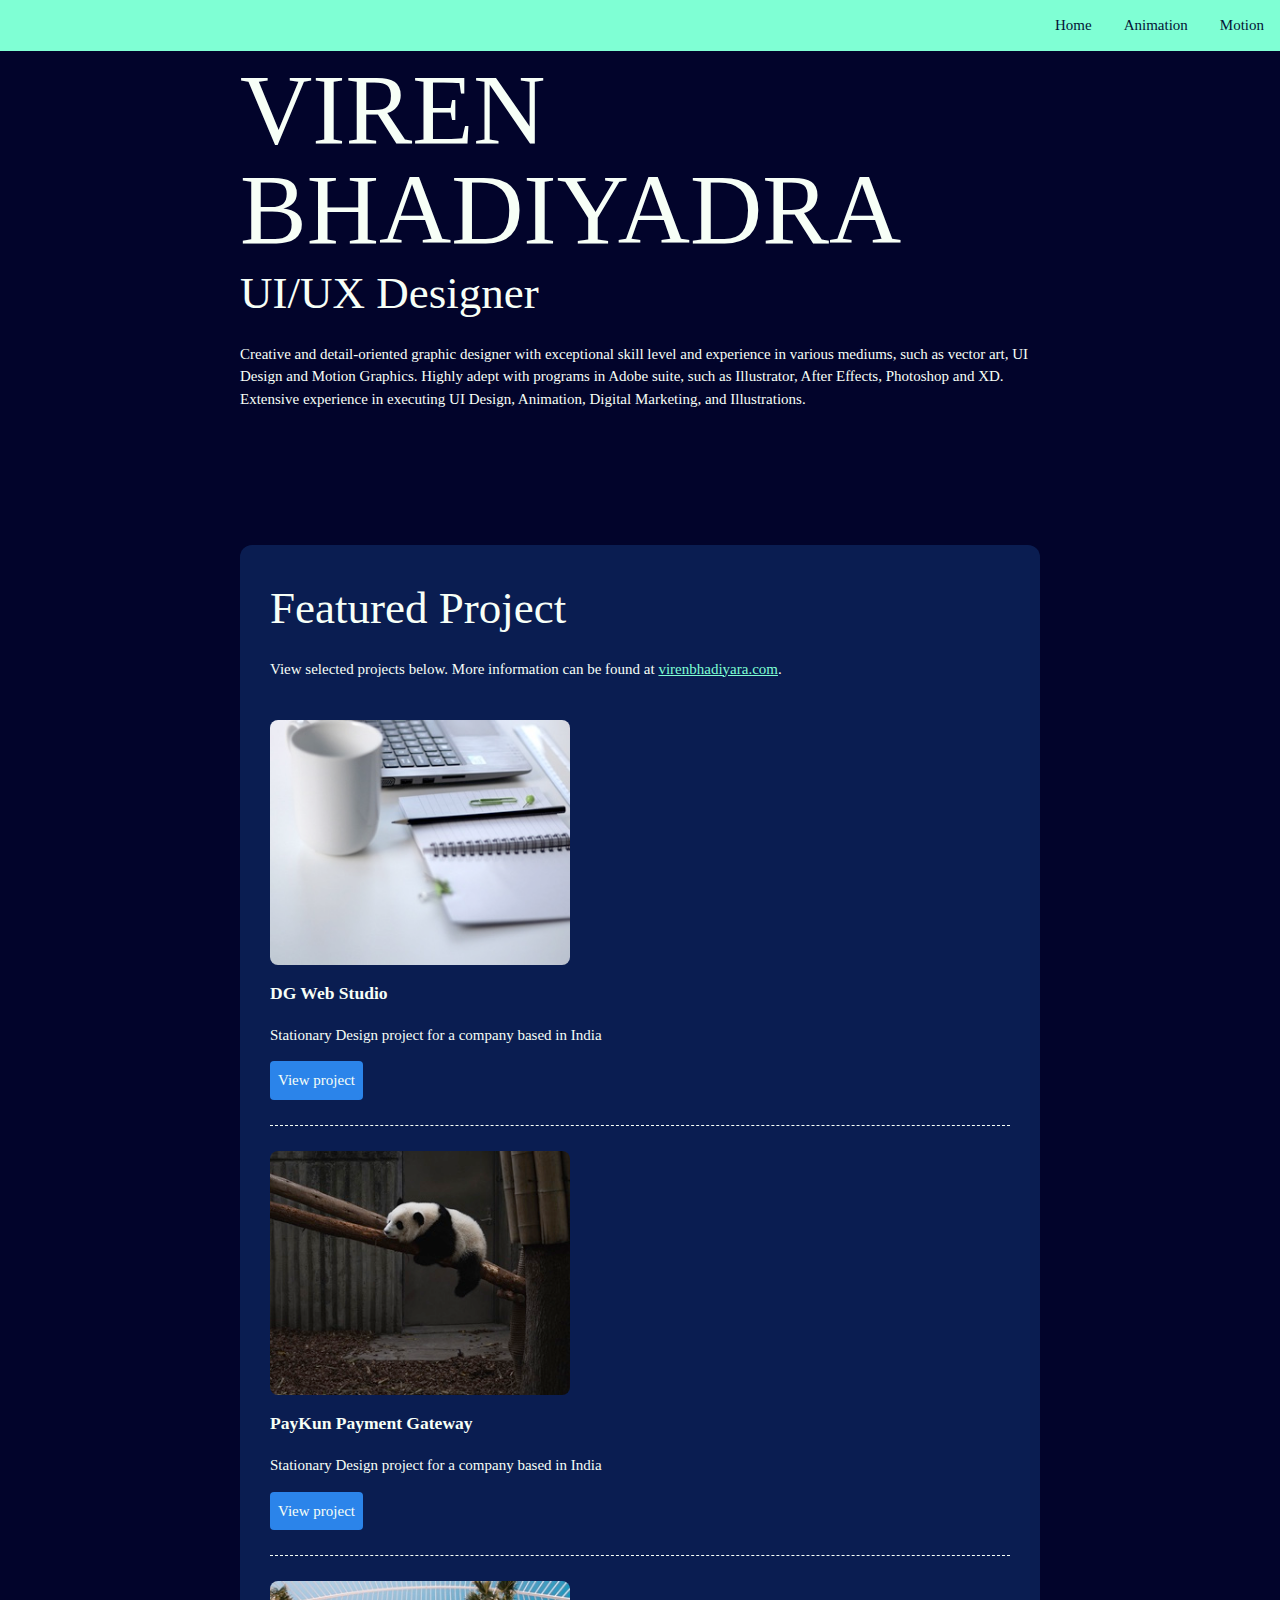
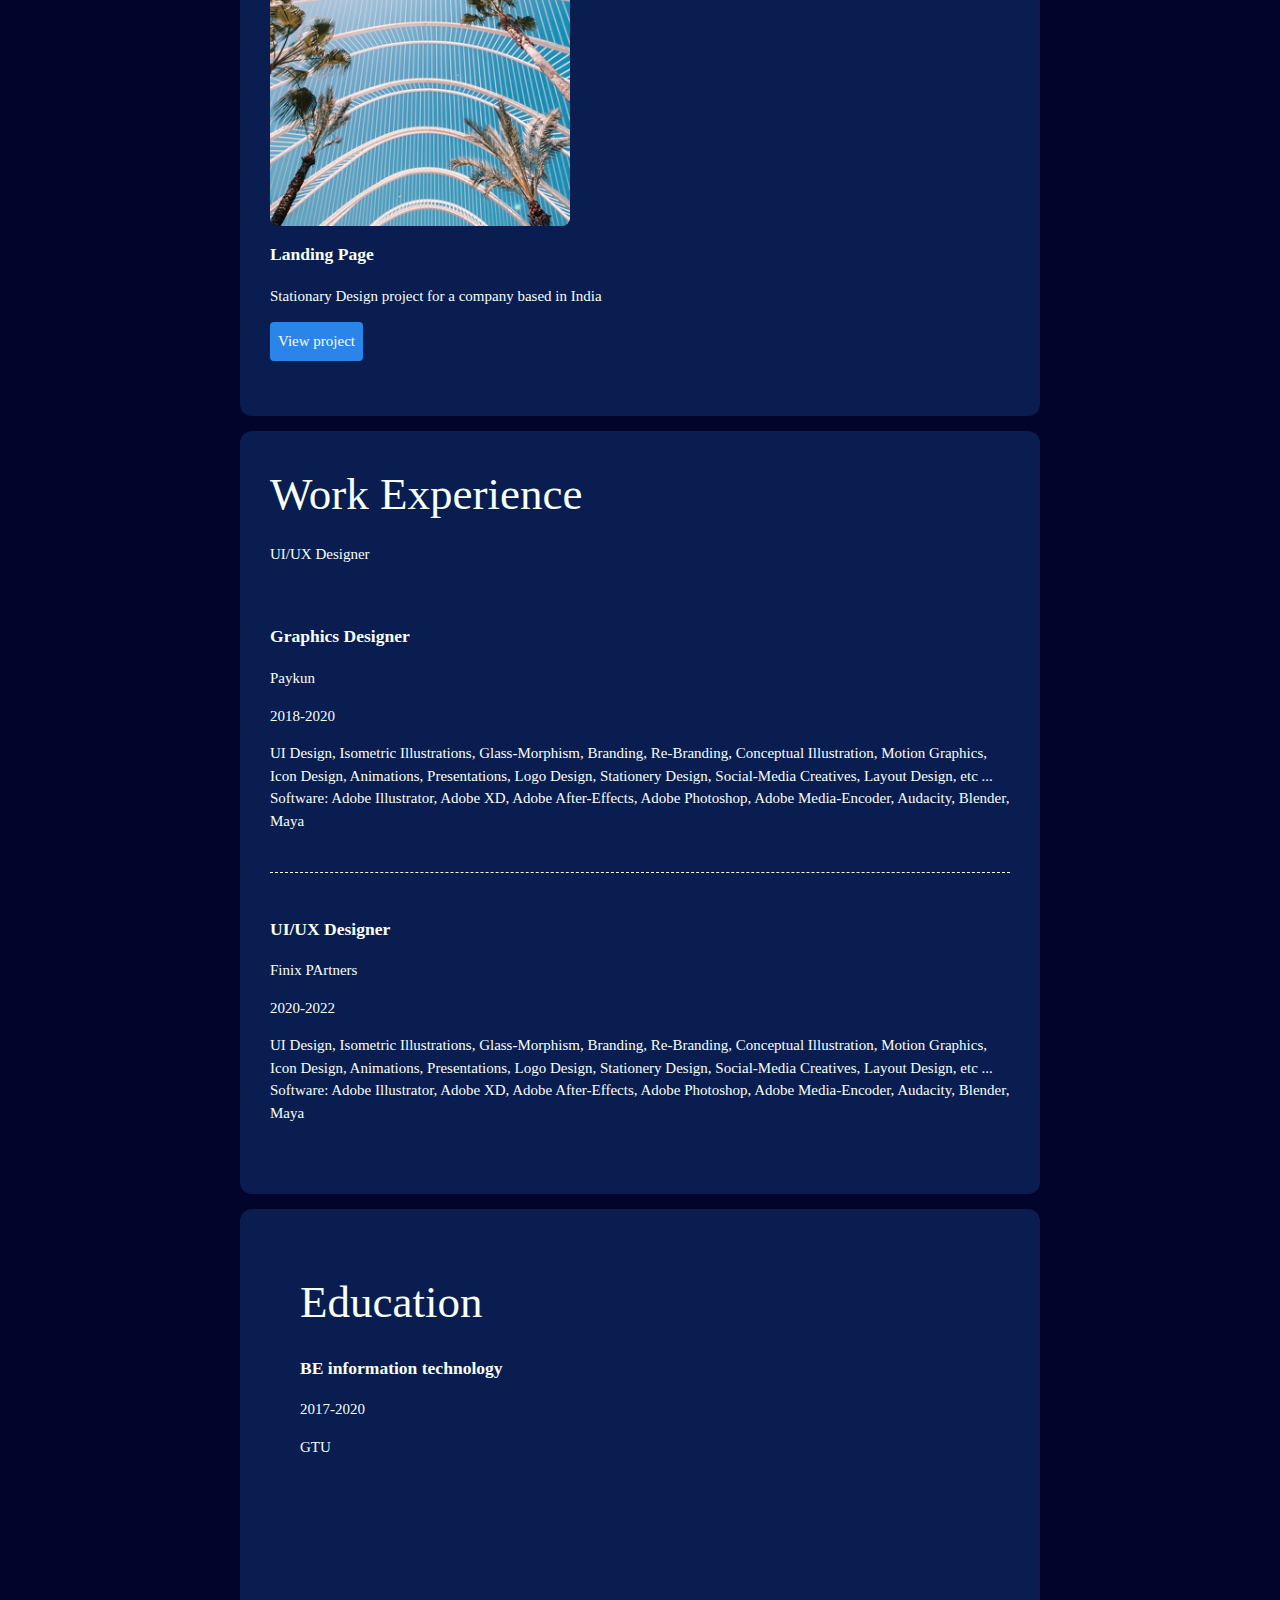
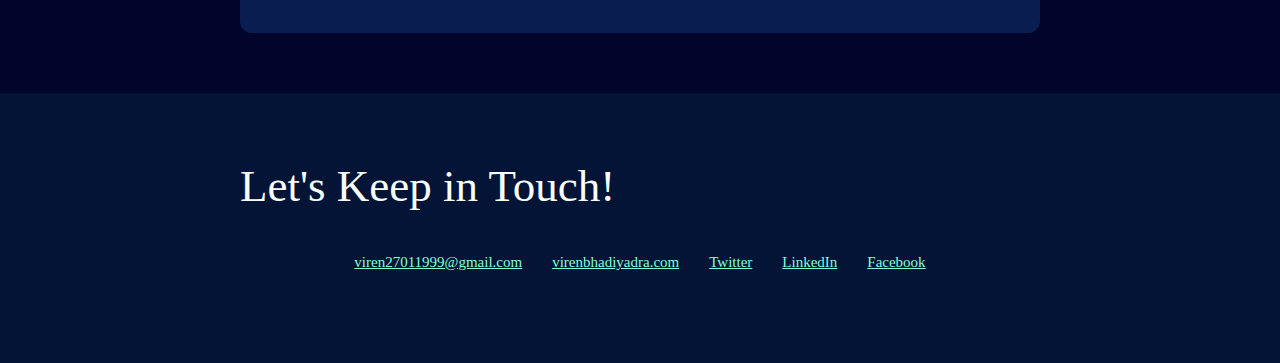
<file: index.html>
<html>
  <head>
    <title>Viren Bhadiyadra</title>
    <link href="https://fonts.googleapis.com/css2?family=Caveat&family=Montserrat:wght@400;600&display=swap" rel="stylesheet">
    <link rel="stylesheet" href="style.css">
  </head>
  <body>  
    <main>
      <header>
        <div class="navbar">
          <a href="./motion.html">Motion</a>
          <a href="./animation.html">Animation</a>
          <a href="./index.html">Home</a>
      </div>
        <div class="content-wrapper" id="about">
          <h1>VIREN BHADIYADRA</h1>
          <h2>UI/UX Designer</h2>
          <p>Creative and detail-oriented graphic designer with exceptional skill level and experience in various mediums, such as vector art, UI Design and Motion Graphics. Highly adept with programs in Adobe suite, such as Illustrator, After Effects, Photoshop and XD. Extensive experience in executing UI Design, Animation, Digital Marketing, and Illustrations.</p>
        
        </div>
        <div class="content-wrapper">
          <!-- Projects -->
          <section class="projects divider" id="projects">
            <h2>Featured Project</h2>
            <p>View selected projects below. More information can be found at <a href="http://behance.com/virenbhadiyadra">virenbhadiyara.com</a>.</p>
            <section class="project-items">
              <img src="./placeholderimages/thumbnail-2.jpg" alt="description of image">
              <p>

              </p>
              <h3>DG Web Studio</h3>
              <p>Stationary Design project for a company based in India</p>
              <a class="btn" href="https://www.behance.net/VirenBhadiyadra" target="_blank">View project</a>
            </section>
            <section class="project-items">
              <img src="./placeholderimages/thumbnail-1.jpg" alt="description of image">
              <p>

              </p>
              <h3>PayKun Payment Gateway</h3>
              <p>Stationary Design project for a company based in India</p>
              <a class="btn" href="https://www.behance.net/VirenBhadiyadra" target="_blank">View project</a>
            </section>
            <section class="project-items">
              <img src="./placeholderimages/thumbnail-3.jpg" alt="description of image">
              <p>

              </p>
              <h3>Landing Page</h3>
              <p>Stationary Design project for a company based in India</p>
              <a class="btn" href="https://www.behance.net/VirenBhadiyadra" target="_blank">View project</a>
            </section>
          </section>
          <section>
            <p>   </p>
          </section>
          <!-- Work Experience -->
          <section class="work-experience" id="experience">
            <div class="divider">
              <h2>Work Experience</h2>
              <p>UI/UX Designer</p>
              <section>
                <div>
                  <h3>Graphics Designer</h3>
                  <p>Paykun</p>
                  <p>2018-2020</p>
                </div>
                <div>
                  <p>UI Design, Isometric Illustrations, Glass-Morphism, Branding, Re-Branding, Conceptual Illustration, Motion Graphics, Icon Design, Animations, Presentations, Logo Design, Stationery Design, Social-Media Creatives, Layout Design, etc ... Software: Adobe Illustrator, Adobe XD, Adobe After-Effects, Adobe Photoshop, Adobe Media-Encoder, Audacity, Blender, Maya</p>
                </div>
              </section>
              <section>
                <div>
                  <h3>UI/UX Designer</h3>
                  <p>Finix PArtners</p>
                  <p>2020-2022</p>
                </div>
                <div>
                  <p>UI Design, Isometric Illustrations, Glass-Morphism, Branding, Re-Branding, Conceptual Illustration, Motion Graphics, Icon Design, Animations, Presentations, Logo Design, Stationery Design, Social-Media Creatives, Layout Design, etc ... Software: Adobe Illustrator, Adobe XD, Adobe After-Effects, Adobe Photoshop, Adobe Media-Encoder, Audacity, Blender, Maya</p>
                </div>
              </section>
            </div>
          </section>
          <section>
            <p>
                 
            </p>
          </section>
          <!-- Education -->
          <section class="education" id="education">
            <div class="content-wrapper">
              <h2>Education</h2>
              <section>
                <h3>BE information technology</h3>
                <p>2017-2020</p>
                <p>GTU</p>
              </section>
              </div>
          </section>
         </div>
      </header>
      <footer>
        <div class="content-wrapper">
          <h2>Let's Keep in Touch!</h2>
            <ul class="contact-list">
            <li><a href="viren27011999@gmail.com">viren27011999@gmail.com</a></li>
            <li><a href="behance.net/bhadiyadraviren" target="_blank">virenbhadiyadra.com</a></li>
            <li><a href="#" target="_blank">Twitter</a></li>
            <li><a href="#" target="_blank">LinkedIn</a></li>
            <li><a href="#" target="_blank">Facebook</a></li>
          </ul>
          </div>
      </footer>
    </main>
  </body>
</html>
</file>
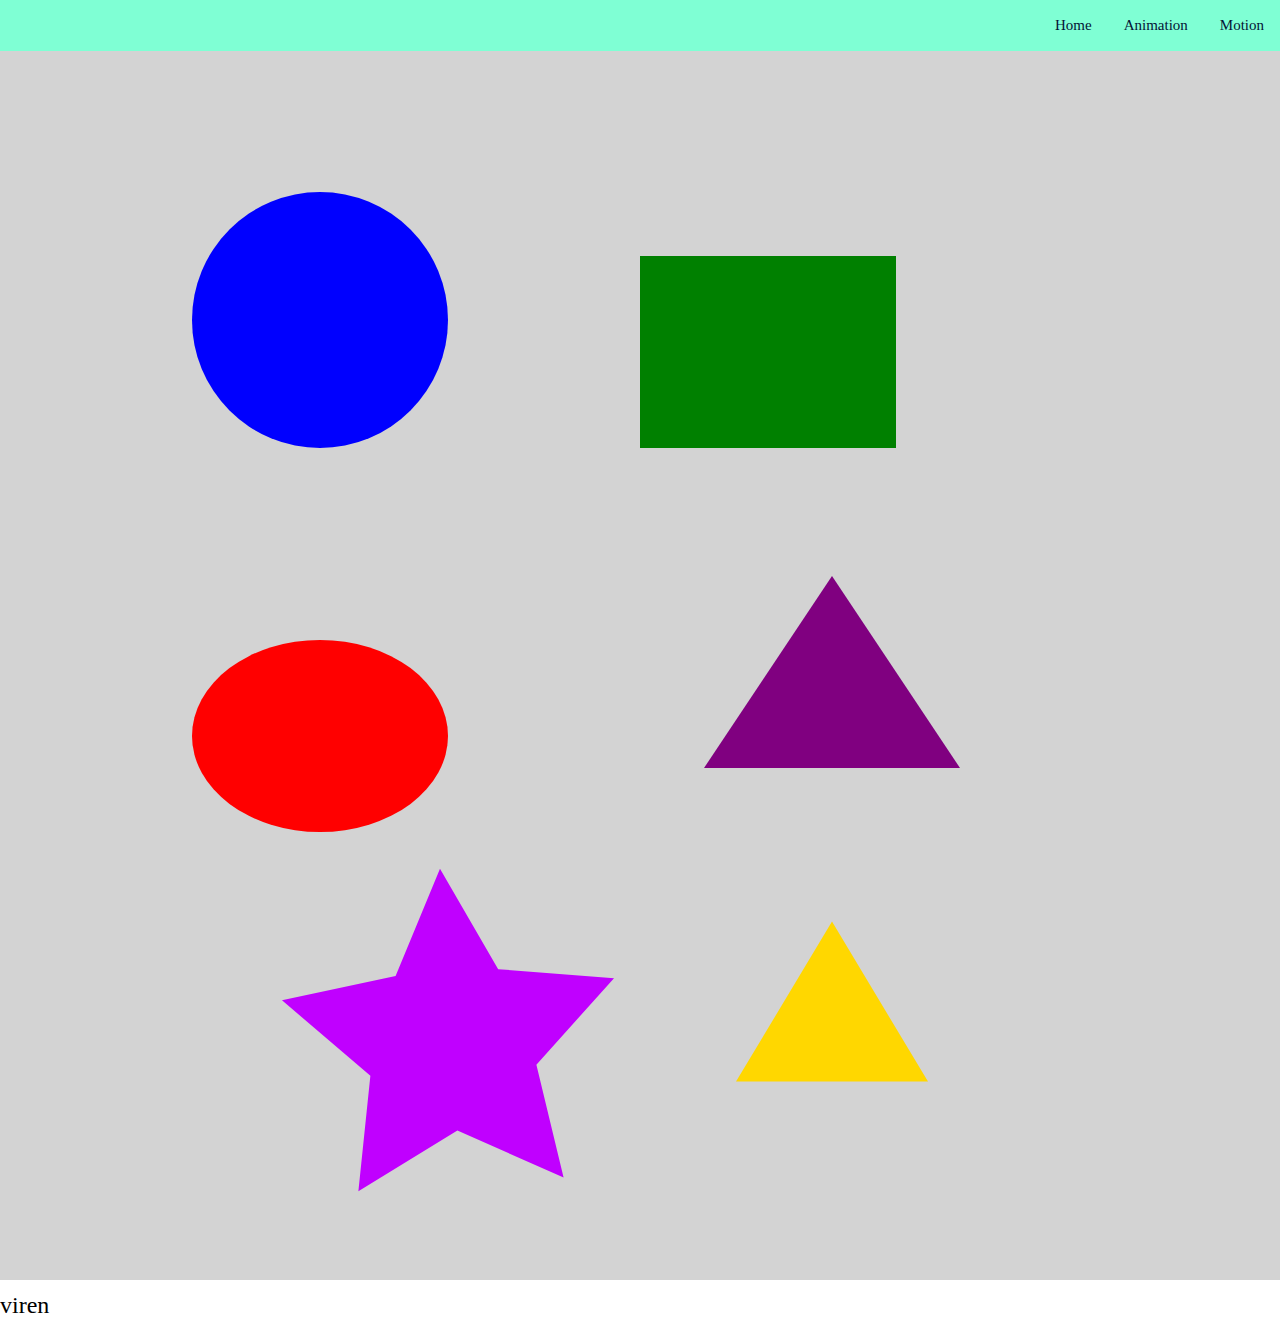
<file: animation.html>
<!DOCTYPE html>
<html lang="en">
<head>
    <meta charset="UTF-8">
    <meta name="viewport" content="width=device-width, initial-scale=1.0">
    <link rel="stylesheet" href="./style.css">
    <title>Document</title>
</head>
<body>
    <header>
        <div class="navbar">
            <a href="./motion.html">Motion</a>
            <a href="./animation.html">Animation</a>
            <a href="./index.html">Home</a>
        </div>
    </header>
    <div>
        <?xml version="1.0" encoding="iso-8859-1"?>
        <!-- Generator: Adobe Illustrator 26.0.1, SVG Export Plug-In . SVG Version: 6.00 Build 0)  -->
        <svg version="1.1" id="Layer_1" xmlns="http://www.w3.org/2000/svg" xmlns:xlink="http://www.w3.org/1999/xlink" x="0px" y="0px"
             viewBox="0 0 400 400" style="enable-background:new 0 0 400 400;" xml:space="preserve">
        <rect style="fill:#D3D3D3;" width="400" height="400"/>
        <circle id="resizing-svg" style="fill:#0000FF;" cx="100" cy="100" r="40"/>
        <rect id="flashing-svg" x="200" y="80" style="fill:#008000;" width="80" height="60"/>
        <ellipse id="circle" style="fill:#FF0000;" cx="100" cy="230" rx="40" ry="30"/>
        <polygon id="animated-rect" style="fill:#800080;" points="260,180 220,240 300,240 "/>
        <polygon id="moving-svg" style="fill:#FFD700;" points="260,288 230,338 290,338 260,288 230,338 "/>
        <polygon id="rotating-svg" style="fill:#C000FF;" points="176.121,368 142.936,353.276 111.993,372.266 115.741,336.154 88.119,312.594 123.621,305 
            137.493,271.449 155.686,302.867 191.881,305.692 167.623,332.703 "/>
        </svg>
        

    </div>
    <div class="animated-text">
        <span class="text-var"></span>
    </div>

</body>
</html>
</file>
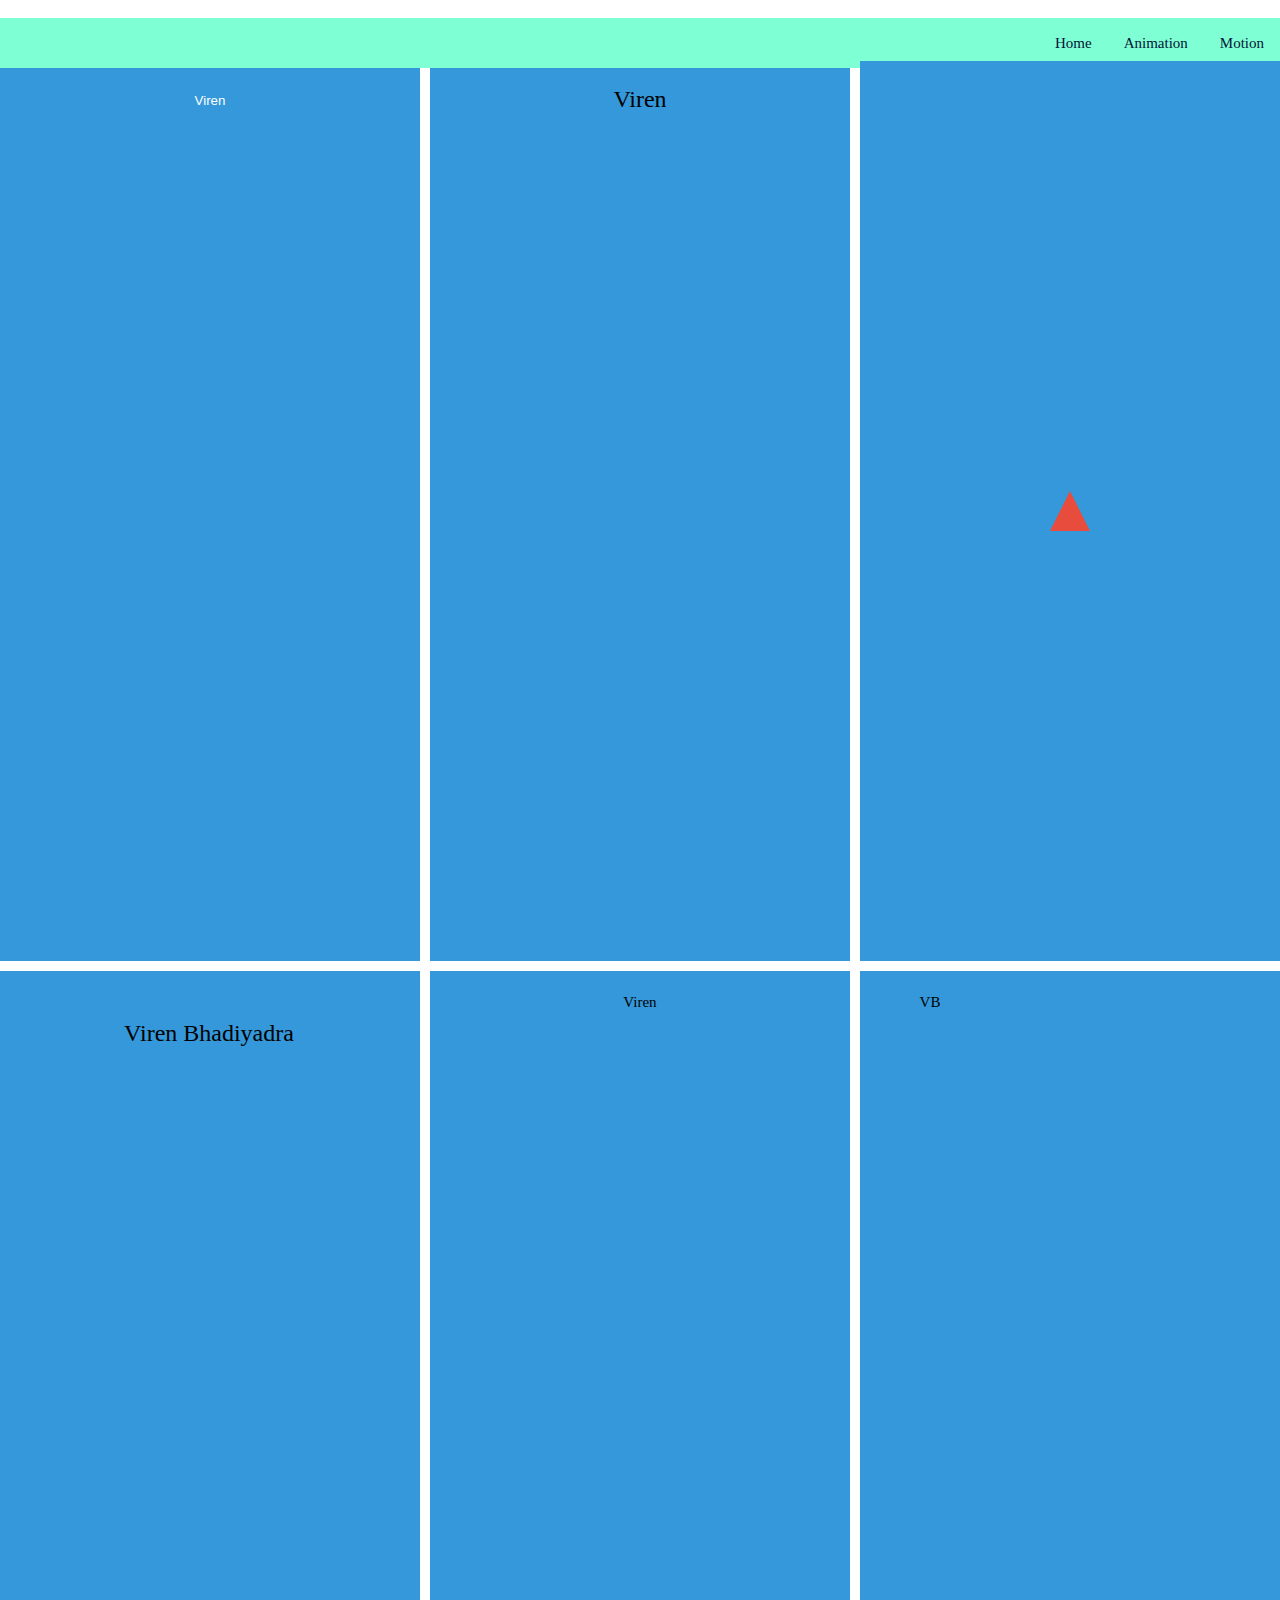
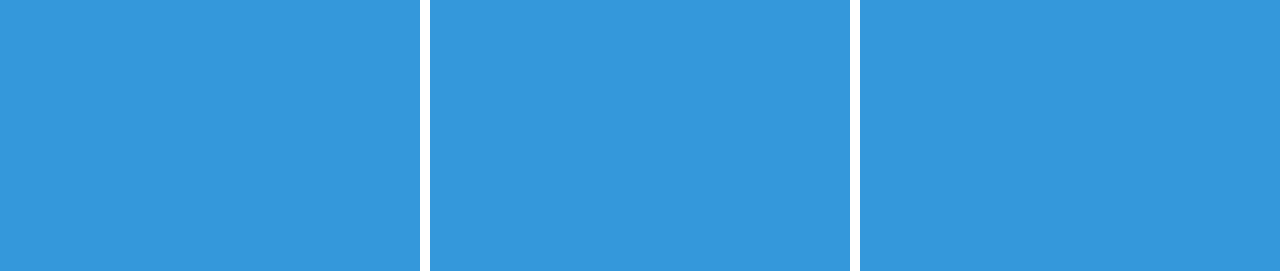
<file: motion.html>
<!DOCTYPE html>
<html>
<head>
   <title>Assignment 2B</title>
    <link href="https://fonts.googleapis.com/css2?family=Caveat&family=Montserrat:wght@400;600&display=swap" rel="stylesheet">
    <link rel="stylesheet" href="style.css">
</head>
<body>
    <header>
        <div class="navbar">
            <a href="./motion.html">Motion</a>
            <a href="./animation.html">Animation</a>
            <a href="./index.html">Home</a>
        </div>
        </header>
        <h3>Assignment 2B</h3>
  <div class="grid">
    <div class="grid-item">
        <button class="custom-button">Viren</button>
    </div>
    <div class="grid-item">
        <span class="resizable-word">Viren</span>
    </div>
    <div class="grid-item svg-container">
        <svg class="svg-image" xmlns="http://www.w3.org/2000/svg" width="50" height="50" viewBox="0 0 50 50">
            <polygon points="25,5 5,45 45,45" fill="#e74c3c"/>
          </svg>
    </div>
    <div class="grid-item typing-container">
        <p class="typing-text">Viren Bhadiyadra</p>
    </div>
    <div class="grid-item flip-container">
        <span class="flip-word">Viren</span>
    </div>
    <div class="grid-item">
        <div class="square">VB</div>
    </div>
  </div>
</body>
</html>
</file>
<file: style.css>
html{
    box-sizing: border-box;
}
*, *:before, *:after{
    box-sizing: inherit;
}
a{
    color: aquamarine;
} 
body{
    color: #000000;
    margin: 0;
    padding: 0;
    font-family: 'poppins';
    font-size: 15px;
    line-height: 1.5;
}
img {
    width: 300px;
    border-radius: 8px;
}
h2{
    font-size: 45px;
}
h1{
    font-size: 100px;
    line-height: 1;
}
h1, h2{
    font-family: 'Poppins', bold;
    font-weight: 400;
    margin: 0;
}
.content-wrapper{
    max-width: 800px;
    width: 85%;
    margin: 0 auto;
    padding: 60px 0;

}
header{
    background: #02042b;
    color: #F7FFF7;
   
}
.divider > section{
    border-bottom: 0.5px dashed #f7fff7;
    padding: 25px 0;
}
.divider > section:last-of-type {
    border-bottom: none;
}

/* Projects*/

.projects{
    background: #2b84ea;
    background-color: rgba(43, 132, 234, 0.2);
    border-radius: 12px;
    padding: 30px;
}
.projects a{
        color: aquamarine;
}
.projects .btn{
    color: #F7FFF7;
    background: #2b84ea;
    text-decoration: none;
    padding: 8px;
    border-radius: 4px;
    display: inline-block;
}
.projects a:hover{
    background: rgba(90, 189, 154, 80%);
}
.project-items{
    overflow: hidden;
 
}


.project-items h3{
    margin-top: 0;
}
/* work experience*/
.work-experience{
    background: #2b84ea;
    background-color: rgba(43, 132, 234, 0.2);
    border-radius: 12px;
    padding: 30px;
}
/*Education*/
.education{
    background: #2b84ea;
    background-color: rgba(43, 132, 234, 0.2);
    border-radius: 12px;
    background-size: cover;
    background-position: top right;
    padding-bottom: 100px;
}
.education p{
    width: 60%;
}
/*Footer*/
footer{
    background: #041436;
    color: #F7FFF7;
    
}
.contact-list{
    list-style-type: none;
    padding: 0;
    display: flex;
    justify-content: center;
}
.contact-list a{
    padding: 15px;
    display: inline-block;
}
/*Menu*/
.navbar {

    
    background-color: #7fffd4;
    overflow: hidden; 
    position: fixed;
    width: 100%;
    
}

.navbar a {
    float: right; 
    display: block; 
    color: #041436;
    text-align: center; 
    padding: 14px 16px;
    text-decoration: none;
}

.navbar a:hover {
    background-color: #2b84ea;
    color: black; 
}

/* Base styles for the grid */
.grid {
    display: grid;
    grid-template-columns: repeat(3, 1fr);
    grid-template-rows: repeat(2, 1fr);
    gap: 10px;
  }

  /* Media query for small screens */
  @media (max-width: 767px) {
    .grid {
      grid-template-columns: 1fr;
      grid-template-rows: repeat(6, 1fr);
    }
  }

  /* Style for the grid items (for demonstration purposes) */
  .grid-item {
    background-color: #3498db;
    padding: 20px;
    text-align: center;
  }

      /* Base styles for the button */
      .custom-button {
        padding: 10px 20px;
        background-color: #3498db;
        color: #fff;
        border: 2px solid #3498db;
        cursor: pointer;
        transition: background-color 0.3s, font-size 0.5s, border-color 0.4s;
      }
  
      /* Hover state styles for the button */
      .custom-button:hover {
        background-color: #e74c3c;
        font-size: 24px;
        border-color: #e74c3c;
      }

          /* Base styles for the word */
    .resizable-word {
        font-size: 24px;
        transition: font-size 0.5s;
      }
  
      /* Hover state styles for the word */
      .resizable-word:hover {
        font-size: 18px;
      }

       /* Base styles for the container */
    .svg-container {
        width: 100%;
        height: 100vh;
        display: flex;
        justify-content: center;
        align-items: center;
        overflow: hidden;
        position: relative;
      }
  
      /* SVG image styles */
      .svg-image {
        width: 50px;
        height: 50px;
        fill: #3498db;
        transition: transform 2s linear;
      }
  
      /* Hover state styles for the SVG image */
      .svg-container:hover .svg-image {
        animation: moveBackAndForth 4s linear infinite;
      }
  
      @keyframes moveBackAndForth {
        0% {
          transform: translateX(0);
        }
        50% {
          transform: translateX(90vw);
        }
        100% {
          transform: translateX(0);
        }
      }

       /* Base styles for the typing animation */
    .typing-container {
        text-align: center;
      }
  
      .typing-text {
        font-size: 24px;
        white-space: nowrap;
        overflow: hidden;
        border-right: 2px solid #3498db;
        animation: typing 3s steps(18) infinite, blinkCursor 1s steps(1) infinite;
      }
  
      @keyframes typing {
        from {
          width: 0;
        }
        to {
          width: 100%;
        }
      }
  
      @keyframes blinkCursor {
        0%, 100% {
          border-color: transparent;
        }
        50% {
          border-color: #3498db;
        }
      }

          /* Base styles for the flip animation */
    .flip-container {
        perspective: 1000px;
        display: inline-block;
      }
  
      .flip-word {
        transform-style: preserve-3d;
        transition: transform 0.5s ease-in-out;
      }
  
      .flip-word:hover {
        transform: rotateX(180deg);
      }

          /* Base styles for the animated square */
    .square {
        width: 100px;
        height: 100px;
        background-color: #3498db;
        position: relative;
        animation: moveWithCubicBezier 3s cubic-bezier(0.25, 0.1, 0.25, 1) infinite;
      }
  
      @keyframes moveWithCubicBezier {
        0% {
          left: 0;
        }
        50% {
          left: 50%;
        }
        100% {
          left: 100%;
        }
      }


/*ANIMATION PAGE CSS*/
@keyframes scaleAnimation {
    0% {
        transform: scale(1);
    }
    50% {
        transform: scale(1.2);
    }
    100% {
        transform: scale(1);
    }
}

/* Apply the animation to the circle */
#circle {
    animation: scaleAnimation 3s infinite;
}

@keyframes rotate {
    0% {
      transform: rotate(0deg);
    }
    100% {
      transform: rotate(360deg);
    }
  }
  
  #animated-rect {
    animation: rotate 3s linear infinite;
  }

  @keyframes flash {
    0% {
        opacity: 0;
    }
    50% {
        opacity: 1;
    }
    100% {
        opacity: 0;
    }
}

/* Apply the flash animation to the SVG element */
#flashing-svg {
    animation: flash 1s infinite;
}

@keyframes move {
    0% {
        transform: translateX(0);
    }
    50% {
        transform: translateX(100px);
    }
    100% {
        transform: translateX(0);
    }
}

/* Apply the move animation to the SVG element */
#moving-svg {
    animation: move 4s infinite;
}

@keyframes rotate {
    0% {
        transform-origin: center;
        transform: rotate(0deg);
    }
    100% {
        transform-origin: center;
        transform: rotate(360deg);
    }
}

/* Apply the rotate animation to the SVG element */
#rotating-svg {
    animation: rotate 4s infinite linear;
}

@keyframes resize {
    0% {
        transform-origin: center;
        transform: scale(1);
    }
    50% {
        transform-origin: center;
        transform: scale(1.5);
    }
    100% {
        transform-origin: center;
        transform: scale(1);
    }
}

/* Apply the resize animation to the SVG element */
#resizing-svg {
    animation: resize 4s infinite linear;
}

:root {
    --text-content: "viren";
}

.animated-text {
    display: inline-block;
    font-size: 24px;
    animation: text-animation 4s infinite;
}

.text-var::before {
    content: var(--text-content);
}

@keyframes text-animation {
    0%, 100% {
        --text-content: "viren";
    }
    50% {
        --text-content: "Animated";
    }
}
</file>
